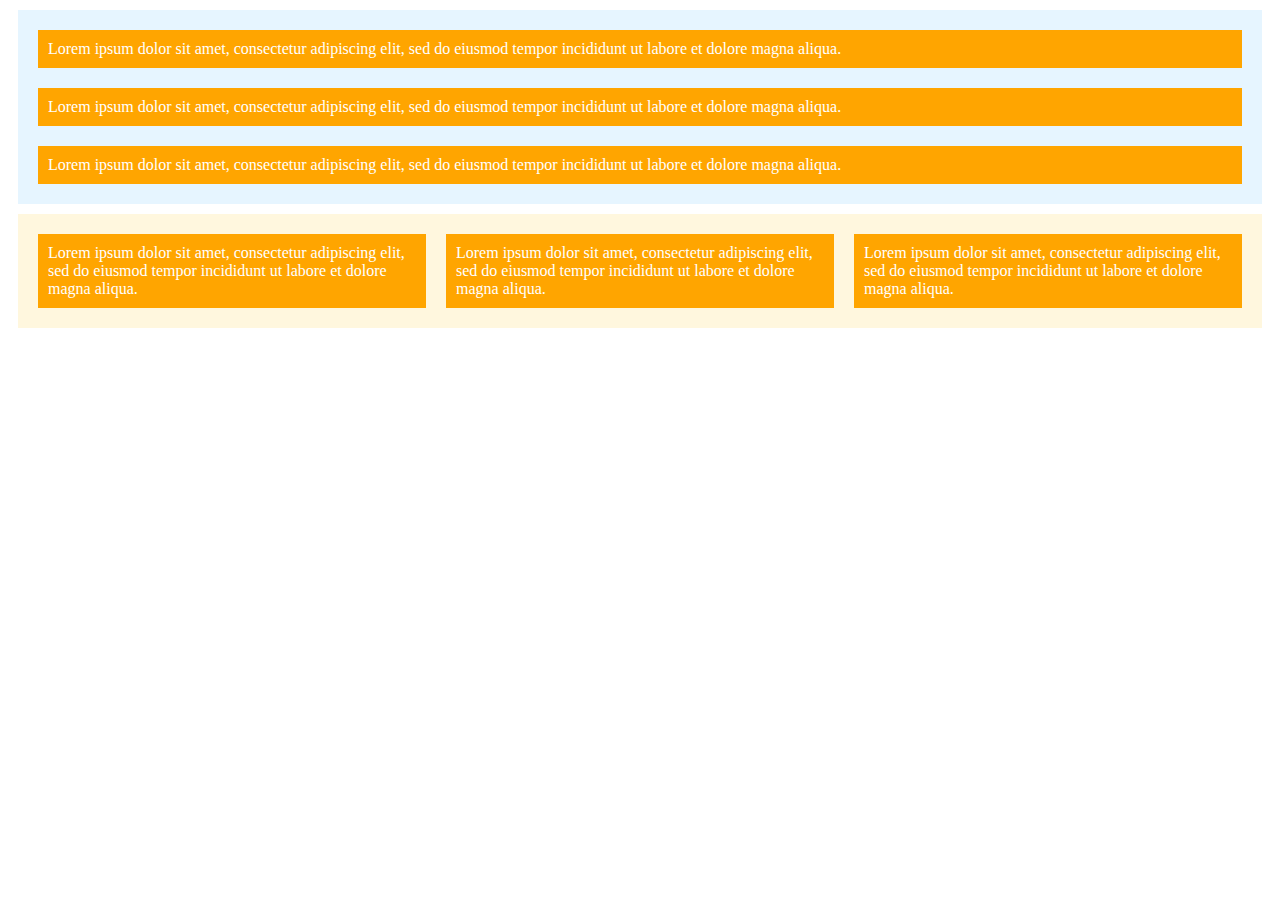
<file: 18.1-activities/01_Your_First_Flex_Layout/solved/index.html>
<!DOCTYPE html>
<html>
<head>
  <link href="css/index.css" type="text/css" rel="stylesheet">
</head>
<body>
  <div id="column" class="flex">
    <div class="flex_item">
      Lorem ipsum dolor sit amet, consectetur adipiscing elit, sed do eiusmod tempor incididunt ut labore et dolore magna aliqua.
    </div>
    <div class="flex_item">
      Lorem ipsum dolor sit amet, consectetur adipiscing elit, sed do eiusmod tempor incididunt ut labore et dolore magna aliqua.
    </div>
    <div class="flex_item">
      Lorem ipsum dolor sit amet, consectetur adipiscing elit, sed do eiusmod tempor incididunt ut labore et dolore magna aliqua.
    </div>
  </div>
  <div id="row" class="flex">
    <div class="flex_item">
      Lorem ipsum dolor sit amet, consectetur adipiscing elit, sed do eiusmod tempor incididunt ut labore et dolore magna aliqua.
    </div>
    <div class="flex_item">
      Lorem ipsum dolor sit amet, consectetur adipiscing elit, sed do eiusmod tempor incididunt ut labore et dolore magna aliqua.
    </div>
    <div class="flex_item">
      Lorem ipsum dolor sit amet, consectetur adipiscing elit, sed do eiusmod tempor incididunt ut labore et dolore magna aliqua.
    </div>
  </div>

</body>
</html>
</file>
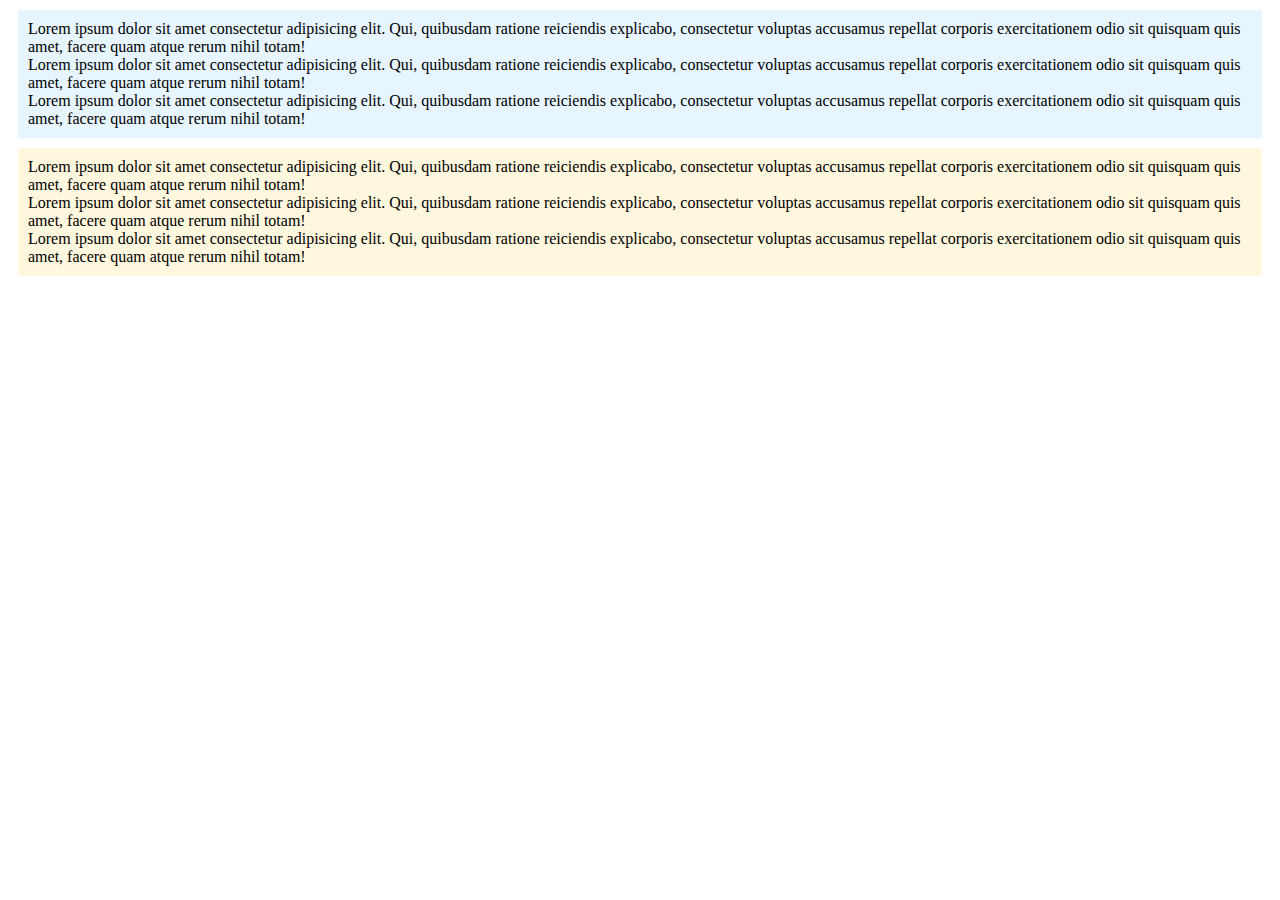
<file: 18.1-activities/01_Your_First_Flex_Layout/unsolved/index.html>
<!DOCTYPE html>
<html>
<head>
  <link href="css/index.css" type="text/css" rel="stylesheet">
</head>
<body>

  <div id="column" class="flex">
    <div class="flwx_item">
      Lorem ipsum dolor sit amet consectetur adipisicing elit. Qui, quibusdam ratione reiciendis explicabo, consectetur voluptas accusamus repellat corporis exercitationem odio sit quisquam quis amet, facere quam atque rerum nihil totam!
    </div>
    <div class="flwx_item">
      Lorem ipsum dolor sit amet consectetur adipisicing elit. Qui, quibusdam ratione reiciendis explicabo, consectetur voluptas accusamus repellat corporis exercitationem odio sit quisquam quis amet, facere quam atque rerum nihil totam!
    </div>
    <div class="flwx_item">
      Lorem ipsum dolor sit amet consectetur adipisicing elit. Qui, quibusdam ratione reiciendis explicabo, consectetur voluptas accusamus repellat corporis exercitationem odio sit quisquam quis amet, facere quam atque rerum nihil totam!
    </div>
  </div>

  <div id="row" class="flex">
    <div class="flwx_item">
      Lorem ipsum dolor sit amet consectetur adipisicing elit. Qui, quibusdam ratione reiciendis explicabo, consectetur voluptas accusamus repellat corporis exercitationem odio sit quisquam quis amet, facere quam atque rerum nihil totam!
    </div>
    <div class="flwx_item">
      Lorem ipsum dolor sit amet consectetur adipisicing elit. Qui, quibusdam ratione reiciendis explicabo, consectetur voluptas accusamus repellat corporis exercitationem odio sit quisquam quis amet, facere quam atque rerum nihil totam!
    </div>
    <div class="flwx_item">
      Lorem ipsum dolor sit amet consectetur adipisicing elit. Qui, quibusdam ratione reiciendis explicabo, consectetur voluptas accusamus repellat corporis exercitationem odio sit quisquam quis amet, facere quam atque rerum nihil totam!
  </div>

  </div>

</body>
</html>
</file>
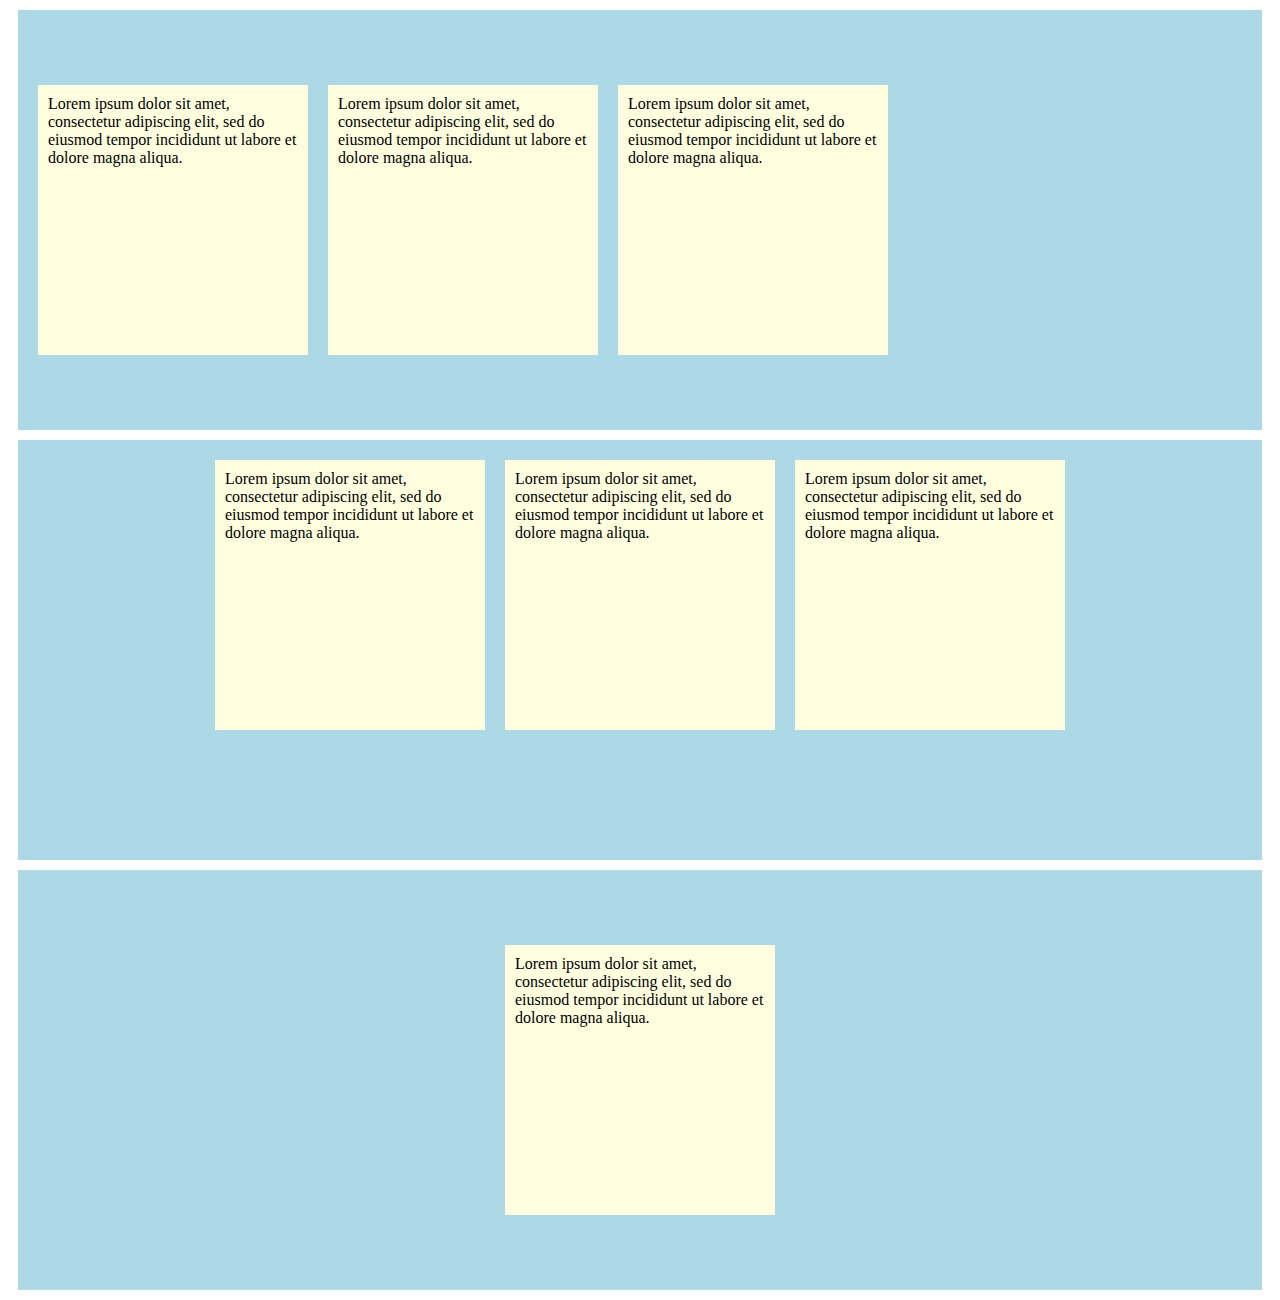
<file: 18.1-activities/02_Sizing_With_Flex_Items/solved/index.html>
<!DOCTYPE html>
<html>
<head>
  <link href="css/index.css" type="text/css" rel="stylesheet">
</head>
<body>
  <section class="alignItems flexContainer">
    <div class="flexItem">
      Lorem ipsum dolor sit amet, consectetur adipiscing elit, sed do eiusmod tempor incididunt ut labore et dolore magna aliqua.
    </div>
    <div class="flexItem">
      Lorem ipsum dolor sit amet, consectetur adipiscing elit, sed do eiusmod tempor incididunt ut labore et dolore magna aliqua.
    </div>
    <div class="flexItem">
      Lorem ipsum dolor sit amet, consectetur adipiscing elit, sed do eiusmod tempor incididunt ut labore et dolore magna aliqua.
    </div>
  </section>
  <section class="justifyContent flexContainer">
    <div class="flexItem">
      Lorem ipsum dolor sit amet, consectetur adipiscing elit, sed do eiusmod tempor incididunt ut labore et dolore magna aliqua.
    </div>
    <div class="flexItem">
      Lorem ipsum dolor sit amet, consectetur adipiscing elit, sed do eiusmod tempor incididunt ut labore et dolore magna aliqua.
    </div>
    <div class="flexItem">
      Lorem ipsum dolor sit amet, consectetur adipiscing elit, sed do eiusmod tempor incididunt ut labore et dolore magna aliqua.
    </div>
  </section>
    <section class="perfectlyCentered flexContainer">
      <div class="flexItem">
        Lorem ipsum dolor sit amet, consectetur adipiscing elit, sed do eiusmod tempor incididunt ut labore et dolore magna aliqua.
    </section>
  </div>
</body>
</html>
</file>
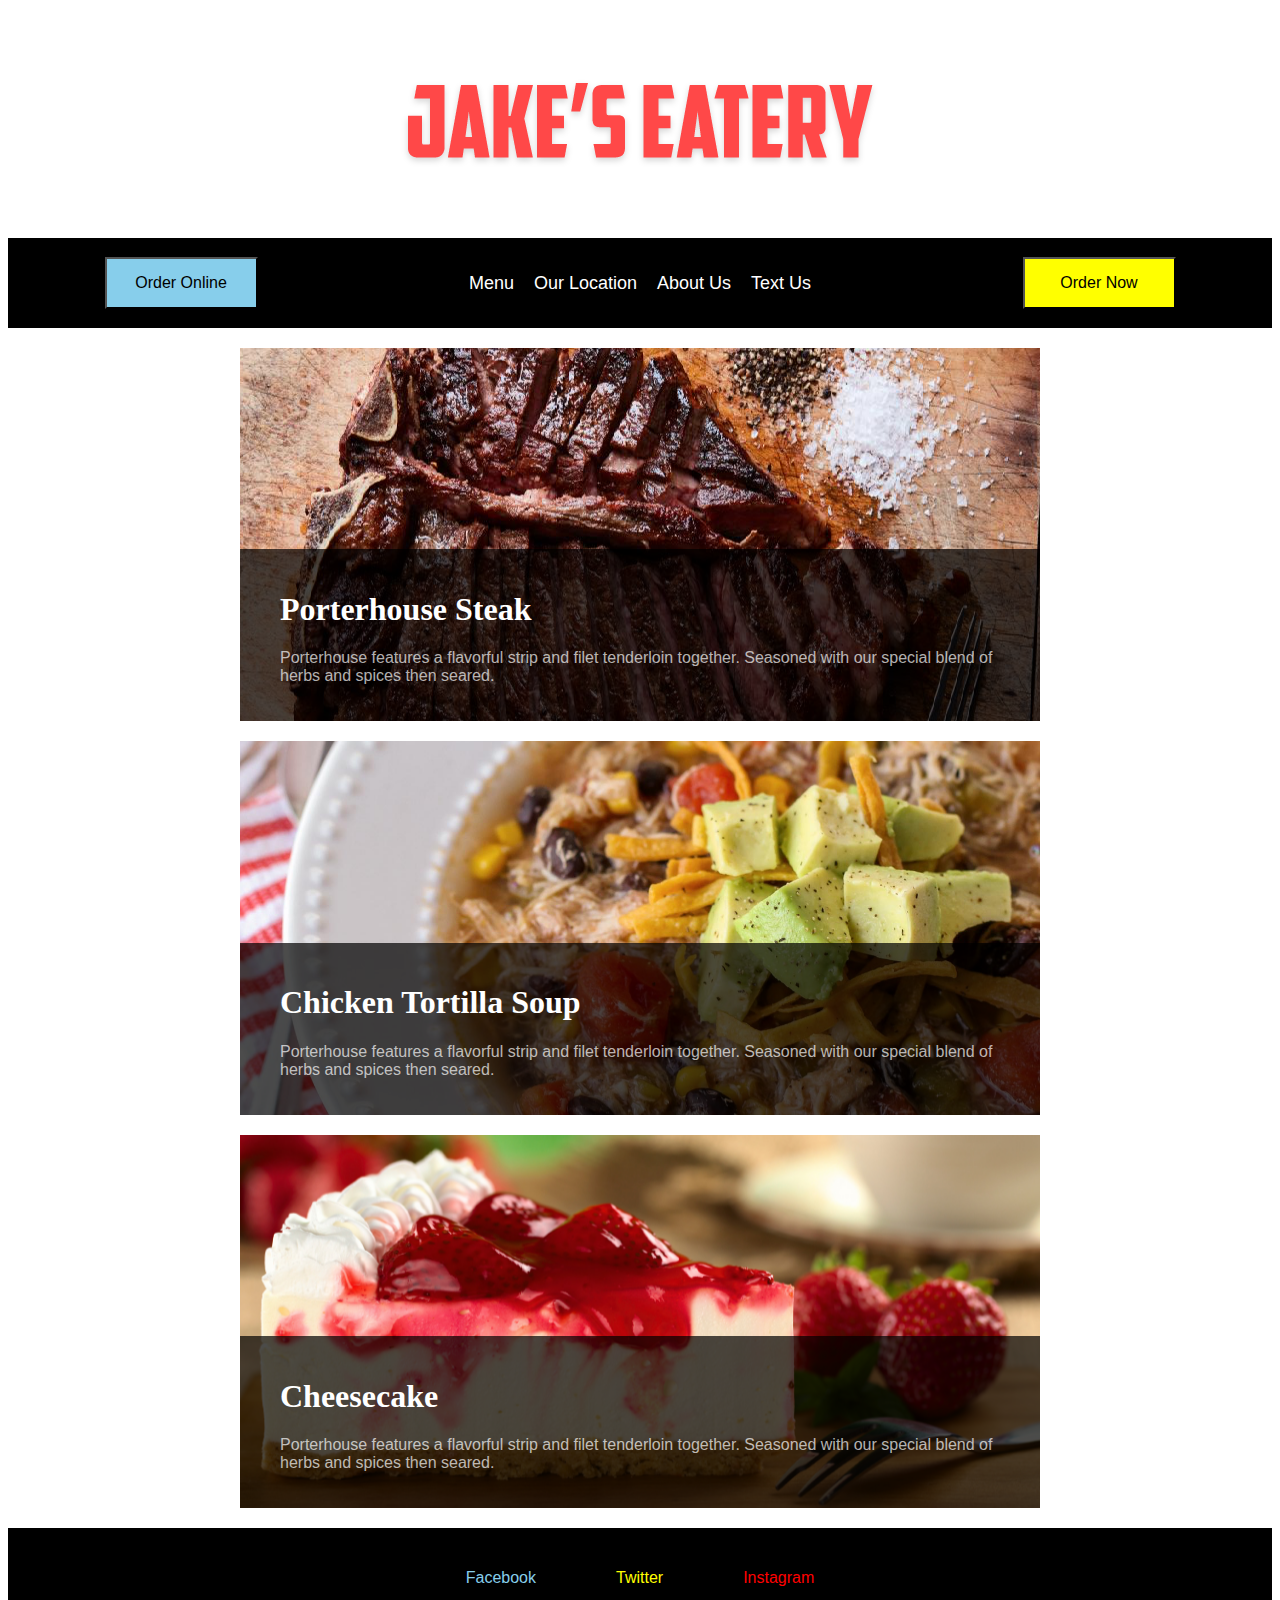
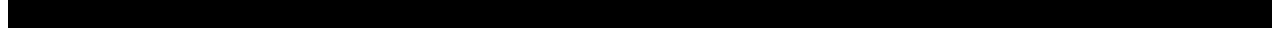
<file: 18.1-activities/03_Jakes_Eatery/solved/index.html>
<!DOCTYPE HTML>
    <head>
        <title>Jake's Eatery</title>
        <link rel="stylesheet" type="text/css" href="css/style.css">
    </head>
    <body>
      <!-- Nav HTML -->
       <div class="logo"></div>
       <div class="nav">
           <div class="left">
                <button>Order Online</button>
           </div>
           <div class="center">
                <a href="#">Menu</a>
                <a href="#">Our Location</a>
                <a href="#">About Us</a>
                <a href="#">Text Us</a>
           </div>
           <div class="right">
                <button>Order Now</button>
           </div>
       </div>
       <!-- Column Layout -->
       <div class="column">
           <div class="meal1">
               <div class="text">
                   <h1>Porterhouse Steak</h1>
                   <p>Porterhouse features a flavorful strip and filet tenderloin together. Seasoned with our special blend of herbs and spices then seared.</p>
               </div>
           </div>
           <div class="meal2">
                <div class="text">
                        <h1>Chicken Tortilla Soup</h1>
                        <p>Porterhouse features a flavorful strip and filet tenderloin together. Seasoned with our special blend of herbs and spices then seared.</p>
                    </div>
           </div>
           <div class="meal3">
                <div class="text">
                        <h1>Cheesecake</h1>
                        <p>Porterhouse features a flavorful strip and filet tenderloin together. Seasoned with our special blend of herbs and spices then seared.</p>
                    </div>
           </div>
       </div>
       <!-- Footer HTML -->
       <div class="footer">
            <a href="#" class="fb">Facebook</a>
            <a href="#" class="tw">Twitter</a>
            <a href="#" class="ig">Instagram</a>
        </div>
    </body>
</html>
</file>
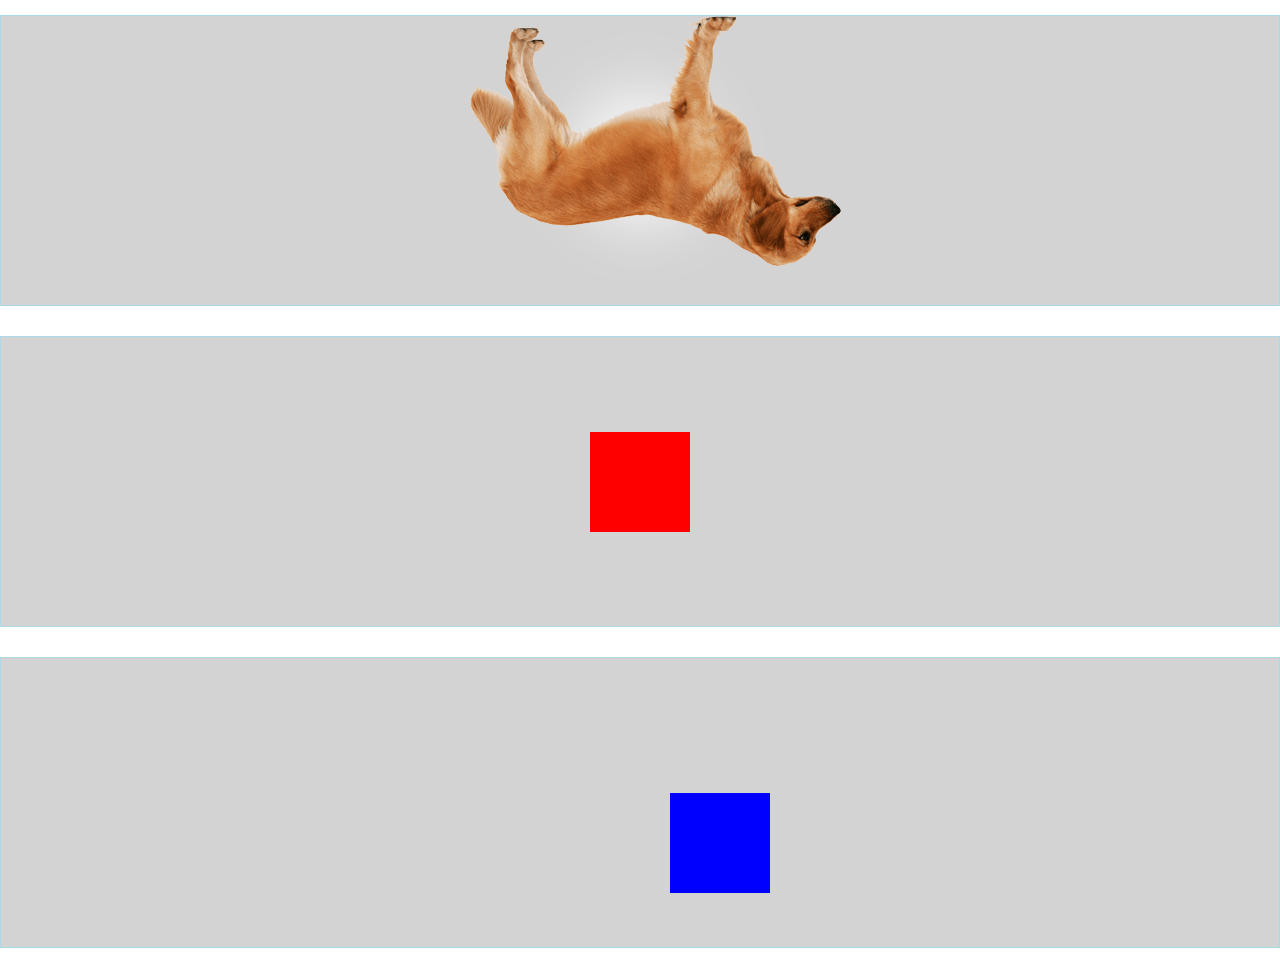
<file: 18.3-activities/01_transforms/solved/index.html>
<!DOCTYPE html>
<html>
  <head>
    <link href="css/index.css" rel="stylesheet" type="text/css">
  </head>
  <body>
    <section class="grid">
      <div class="rotate gridChild">
        <img class="rotateMe" src="images/dog.png">
      </div>
      <div class="scale gridChild">
        <div class="scaleMe"></div>
      </div>
      <div class="translate gridChild">
        <div class="moveMe"></div>
      </div>
    </section>
  </body>
</html>
</file>
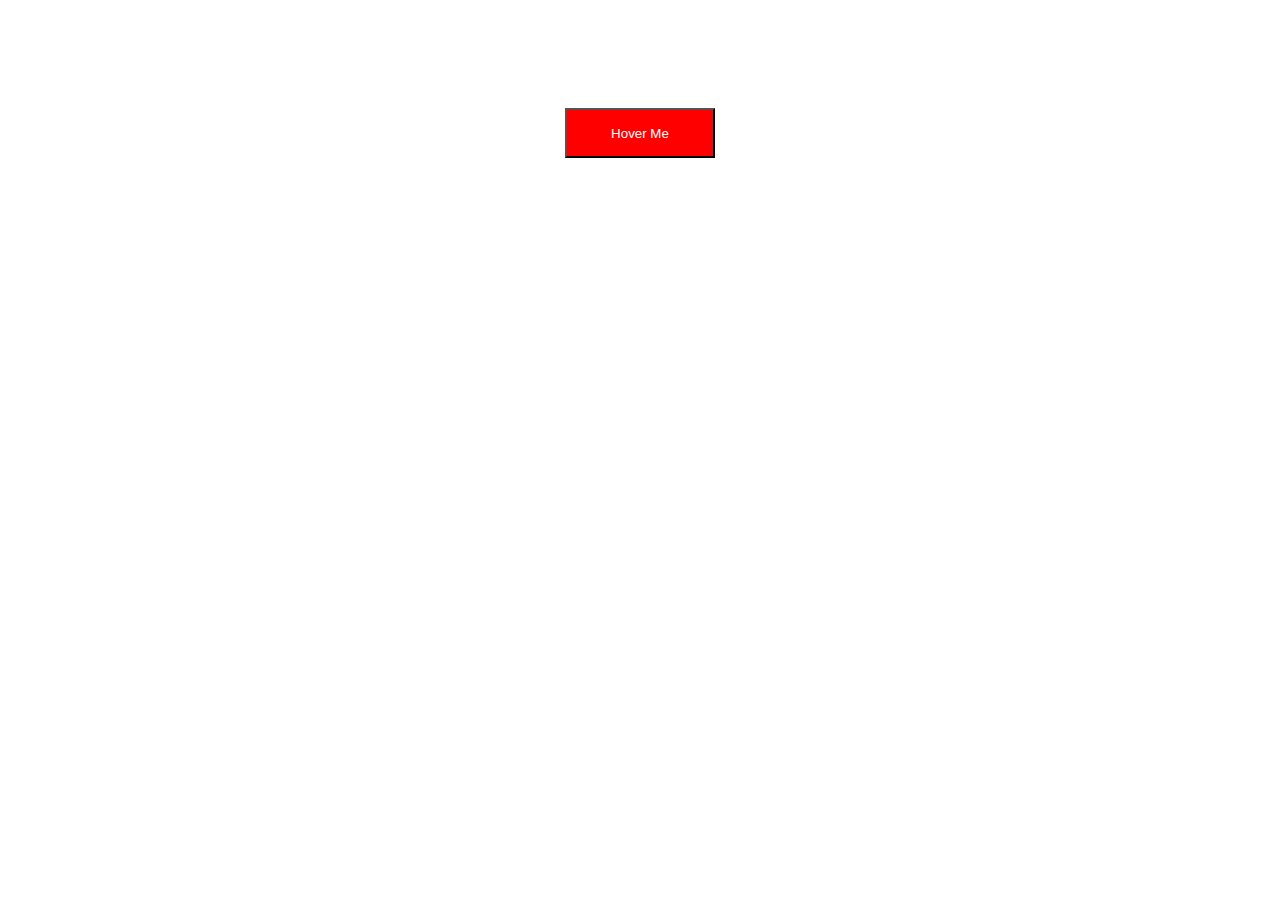
<file: 18.3-activities/02_transitions/solved/index.html>
<!DOCTYPE html>
<html>
  <head>
    <link href="css/index.css" rel="stylesheet" type="text/css">
  </head>
  <body>
    <section class="grid">
      <button class="hoverMe">Hover Me</button>
    </section>
  </body>
</html>
</file>
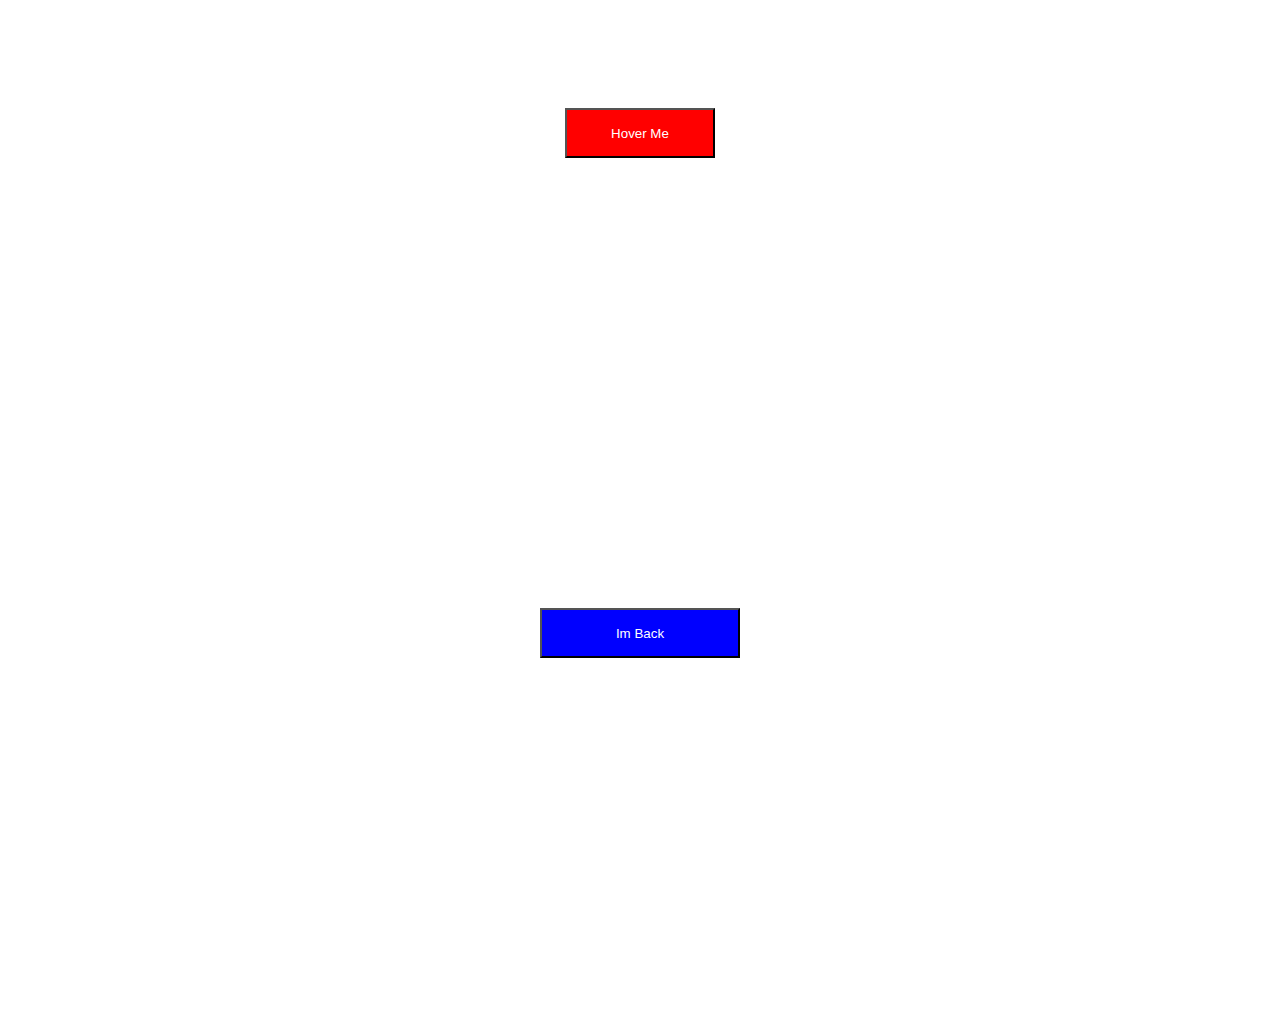
<file: 18.3-activities/02_transitions/unsolved/index.html>
<!DOCTYPE html>
<html>
  <head>
    <link href="css/index.css" rel="stylesheet" type="text/css">
  </head>
  <body>
    <section class="grid">
      <button class="hoverMe">Hover Me</button>
    </section>
    <section class="grid">
      <button class="imBack">Im Back</button>
    </section>
  </body>
</html>
</file>
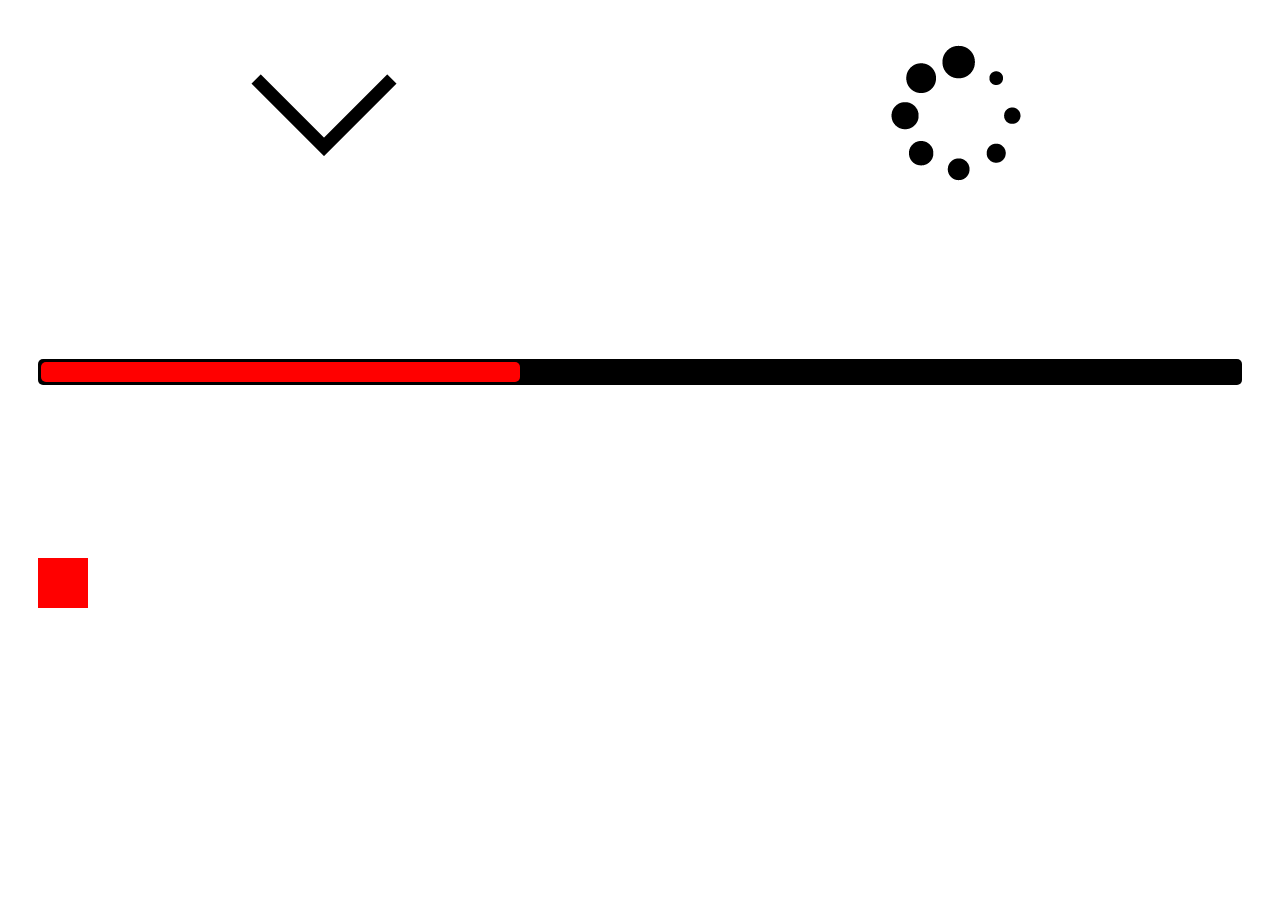
<file: 18.3-activities/03_keyframes/solved/index.html>
<!DOCTYPE html>
<html>
  <head>
    <link href="css/index.css" rel="stylesheet" type="text/css">
  </head>
  <body>
    <section class="grid">
      <div class="gridChild arrow"><img class="bounceMe" src="images/downArrow.png"></div>
      <div class="gridChild preload"><img class="spinMe" src="images/preloader.png"></div>
      <div class="gridChild loadingBar">
        <div id="progressbar">
          <div class="orangeBar">
          </div>
        </div>
      </div>
      <div class="gridChild boxMove">
        <div class="movingBox">
        </div>
      </div>
    </section>
  </body>
</html>
</file>
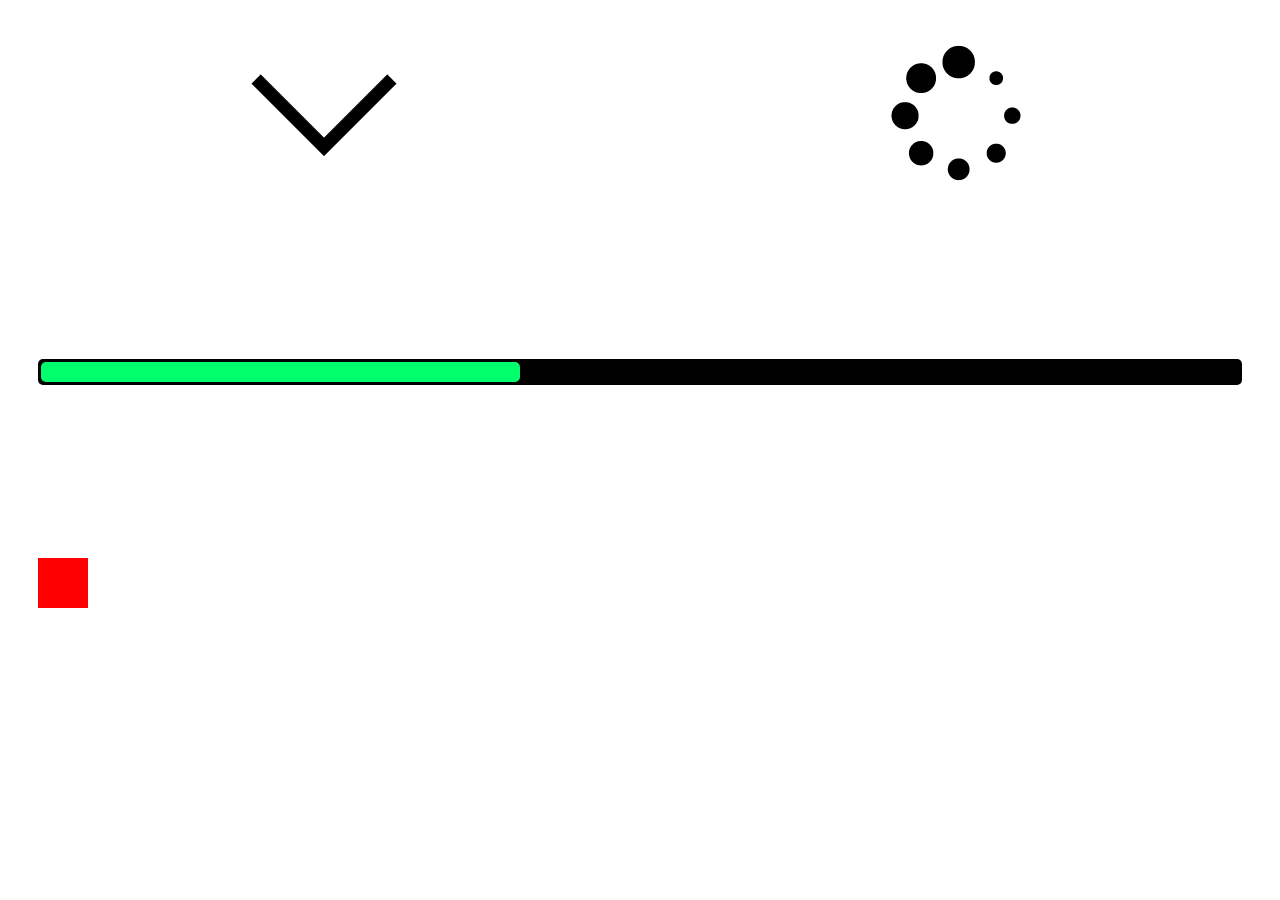
<file: 18.3-activities/03_keyframes/unsolved/index.html>
<!DOCTYPE html>
<html>
  <head>
    <link href="css/index.css" rel="stylesheet" type="text/css">
  </head>
  <body>
    <section class="grid">

      <div class="gridChild arrow">
        <img class="bounceMe" src="images/downArrow.png">
      </div>

      <div class="gridChild preload">
        <img class="spinMe" src="images/preloader.png">
      </div>

      <div class="gridChild loadingBar">
        <div id="progressbar">
          <div class="orangeBar">
          </div>
        </div>
      </div>

      <div class="gridChild boxMove">
        <div class="movingBox">
        </div>
      </div>

    </section>
  </body>
</html>
</file>
<file: 18.1-activities/01_Your_First_Flex_Layout/solved/css/index.css>
.flex_item {
  padding:10px;
  margin: 10px;
  background-color: orange;
  color: white;
}
.flex {
  display: flex;
  padding: 10px;
  margin: 10px;
}
#column {
  background-color: #E6F5FF;
  flex-direction: column;
}
#row {
  background-color: #FFF7DE;
  flex-direction: row;
}
</file>
<file: 18.1-activities/01_Your_First_Flex_Layout/unsolved/css/index.css>
.flex_item {
  padding:10px;
  margin: 10px;
  background-color: orange;
  color: white;
}
.flex {
  padding: 10px;
  margin: 10px;
  /* Set the property display to flex below! */
}
#column {
  background-color: #E6F5FF;
  /* Set the property flex direction to column below! */
}
#row {
  background-color: #FFF7DE;
/* Set the property flex-direction to row below! */
}
</file>
<file: 18.1-activities/02_Sizing_With_Flex_Items/solved/css/index.css>
.flexItem {
  background-color: lightyellow;
  margin: 10px;
  padding: 10px;
  width: 250px;
  height: 250px;
}
.flexContainer {
  display: flex;
  height: 400px;
  background-color: lightblue;
  margin: 10px;
  padding: 10px;
}
.justifyContent {
  justify-content: space-between;
  justify-content: center;
}
.perfectlyCentered {
  justify-content: center;
  align-items: center;
}
.alignItems {
  align-items: center;
}
</file>
<file: 18.1-activities/03_Jakes_Eatery/solved/css/style.css>
/* Navigation styles */
.logo {
  background: white;
  height: 230px;
  background-image: url("../images/jakes-logo.png");
  background-repeat: no-repeat;
  background-position: center;
}

.nav {
  display: flex;
  background-color: black;
  padding: 20px;
}

.left, .center, .right {
  height: 50px;
  display: flex;
  justify-content: center;
  align-items: center;
}

.left, .right {
  width: 25%;
}
.center {
  width: 50%;
}

.center a {
  color: white;
  padding: 10px;
  font-size: 18px;
  text-decoration: none;
  font-family:arial;
}

.right button {
  background-color: yellow;
  color:black;
  font-size: 16px;
  padding: 15px;
  width: 50%;
}

.left button {
  background-color: skyblue;
  color:black;
  font-size: 16px;
  padding: 15px;
  width: 50%;
}

/* Column styles */
.column {
  display: flex;
  height: 1200px;
  width: 800px;
  flex-direction: column;
  margin: 0 auto;
}

.meal1, .meal2, .meal3 {
  height: 100%;
  width: 100%;
  display: flex;
  align-items: flex-end;
  margin-bottom: 20px;
}
.meal1 {
  margin-top:20px;
  background-image: url("../images/steak.png");
  background-repeat: no-repeat;
  background-position: center;

}
.meal2 {
  background-image: url("../images/soup.png");
  background-repeat: no-repeat;
  background-position: center;
}
.meal3 {
  background-image: url("../images/cheesecake.png");
  background-repeat: no-repeat;
  background-position: center;
}

.text {
  background: rgb(0,0,0,0.7);
  width: 100%;
  padding: 20px 40px;
  color: white;
}
.text p {
  color: rgba(255, 255, 255, 0.7);
  font-family: Arial, Helvetica, sans-serif;
}
.text h1 {
  font-family: Georgia, 'Times New Roman', Times, serif;
}

/* Footer Styles */
.footer {
  display: flex;
  justify-content: center;
  align-items: center;
  background: black;
  height: 100px;
}

.footer a {
  padding: 20px 40px;
  font-family: Arial, Helvetica, sans-serif;
  text-decoration: none;
}

.ig {
  color: red;
}

.fb {
  color:skyblue;
}

.tw {
  color: yellow;
}
</file>
<file: 18.3-activities/01_transforms/solved/css/index.css>
body {
  margin: 0;
}
.grid {
  display: grid;
  grid-template-columns: 1fr;
  grid-template-rows: 1fr 1fr 1fr;
  grid-template-areas:
  "rotate"
  "scale"
  "translate"
  ;
}
.rotate {
  grid-area: rotate;
  text-align: center;
}
.rotate img {
  transform: rotate(180deg);
}
.scale {
  grid-area: scale;
  justify-content: center;
  display: grid;
  align-items: center;
}
.scaleMe {
  width: 50px;
  height: 50px;
  background-color: red;
  margin: 0 auto;
  transform: scale(2);
}
.translate {
  grid-area: translate;
  justify-content: center;
  display: grid;
  align-items: center;
}
.moveMe {
  width: 100px;
  height: 100px;
  background-color: blue;
  transform: translate(80%, 40%);
}

.gridChild {
  background-color: lightgrey;
  border: 1px solid lightblue;
  margin: 15px 0px;
}
</file>
<file: 18.3-activities/02_transitions/solved/css/index.css>
.grid {
  display: grid;
  grid-template-columns: 1fr;
  grid-template-rows: 1fr 1fr;
  align-items: center;
  justify-items: center;
  font-family: helvetica, arial, sans-serif;
  color: white;
  grid-template-areas:
  "hover"
  "disabled"
  ;
  height: 500px;
}
.hoverMe {
  grid-area: hover;
  background-color: red;
  color: white;
  width: 150px;
  text-align: center;
  height: 50px;
  transition: 0.3s;
}
/* active state */
.hoverMe:hover {
  background-color:blue;
}
</file>
<file: 18.3-activities/02_transitions/unsolved/css/index.css>
.grid {
  display: grid;
  grid-template-columns: 1fr;
  grid-template-rows: 1fr 1fr;
  align-items: center;
  justify-items: center;
  font-family: helvetica, arial, sans-serif;
  color: white;
  grid-template-areas:
  "hover"
  "disabled"
  ;
  height: 500px;
}
.hoverMe {
  grid-area: hover;
  background-color: red;
  color: white;
  width: 150px;
  text-align: center;
  height: 50px;
  transition: 0.3s;
}
/* active state */
.hoverMe:hover {
background-color: rgb(15, 114, 153);
transform:scale(75%);
}

.imBack {
  grid-area: hover;
  background-color: blue;
  color: white;
  width: 200px;
  text-align: center;
  height: 50px;
  transition: 0.5s;
  filter: drop-shadow(30px, 20px, 4px, #818181);
}

.imBack:hover {
  background-color: rgb(20, 104, 48);
  transform:scale(-75%);
  rotate:none;
}
</file>
<file: 18.3-activities/03_keyframes/solved/css/index.css>
.grid {
  display: grid;
  grid-template-columns: 1fr 1fr;
  grid-template-rows: 1fr 1fr;
  grid-template-areas:
  "arrow preload"
  "loadingBar loadingBar"
  "boxMove boxMove"
  ;
}
.gridChild {
  margin: 15px;
  padding: 15px;
  height: 200px;
}
.arrow {
  grid-area: arrow;
  text-align: center;
}
.preload {
  grid-area: preload;
  text-align: center;
}
.loadingBar {
  grid-area: loadingBar;
}
.boxMove {
  grid-area: boxMove;
}

.bounceMe {
  animation: bounceArrow .7s infinite;
}
.spinMe {
  animation: spin 2s infinite;
}
#progressbar {
  background-color: black;
  border-radius: 5px;
  margin-top: 61px;
  padding: 3px;
}
#progressbar > .orangeBar {
  background-color: red;
  width: 40%;
  /* Adjust with JavaScript */
  height: 20px;
  border-radius: 5px;
  animation: loadBar 4s;
  animation-fill-mode: forwards;
}
.movingBox {
  animation: movingBox 5s;
  width: 50px;
  height: 50px;
  background-color: red;
}


@keyframes bounceArrow {
  from {
    margin-top: 0px;
  }
  50% {
    margin-top: 7px;
  }
  to {
    margin-top: 0px;
  }
}

@keyframes spin {
  from {
    transform: rotate(180deg);
  }
  to {
    transform: rotate(-180deg);
  }
}

@keyframes loadBar {
  from {
    width: 40%;
  }
  to {
    width: 100%;
  }
}

@keyframes movingBox {
  from {
    transform: translate3d(0px, 0px, 0px);
  }
  25% {
    transform: translate3d(50px, 25px, 0px);
  }
  50% {
    transform: translate3d(100px, 50px, 0px);
  }
  75% {
    transform: translate3d(200px, 100px, 0px);
  }
  to {
    transform: translate3d(0px, 0px, 0px);
  }
}
</file>
<file: 18.3-activities/03_keyframes/unsolved/css/index.css>
.bounceMe {
  animation: bounceArrow .7s infinite;
}
.spinMe {
  animation: spin 2s infinite;
}
#progressbar {
  background-color: black;
  border-radius: 5px;
  margin-top: 61px;
  padding: 3px;
}
#progressbar > .orangeBar {
  background-color: rgb(0, 255, 106);
  width: 40%;
  height: 20px;
  border-radius: 5px;
  animation: loadBar 5s;
  animation-fill-mode: forwards;
}
.movingBox {
  width: 50px;
  height: 50px;
  background-color: red;
  animation:infinite
}


@keyframes bounceArrow {
  from {
    margin-top: 0px;
  }
  50% {
    margin-top: 8px;
  }
  to {
    margin-top: 0px;
  }
}

@keyframes spin {
  from {
    transform: rotate(180deg);
  }
  to {
    transform: rotate(-180deg);
  }
}

@keyframes loadBar {
  from {
    width: 40%;
  }
  to {
    width: 100%;
  }
}

@keyframes movingBox {
  from {
    transform:translate3d(0px, 0px, 0px);
  }
  25% {
    transform:translate3d(50px, 25px, 0px);
  }
  50% {
    transform:translate3d(100px, 50px, 0px);
  }
  75% {
    transform:translate3d(0px, 0px, 0px);
  }
  to {
    transform:translate3d(0px, 0px, 0px);
  }
}
.grid {
  display: grid;
  grid-template-columns: 1fr 1fr;
  grid-template-rows: 1fr 1fr;
  grid-template-areas:
  "arrow preload"
  "loadingBar loadingBar"
  "boxMove boxMove"
  ;
}
.gridChild {
  margin: 15px;
  padding: 15px;
  height: 200px;
}
.arrow {
  grid-area: arrow;
  text-align: center;
}
.preload {
  grid-area: preload;
  text-align: center;
}
.loadingBar {
  grid-area: loadingBar;
}
.boxMove {
  grid-area: boxMove;
}
</file>
